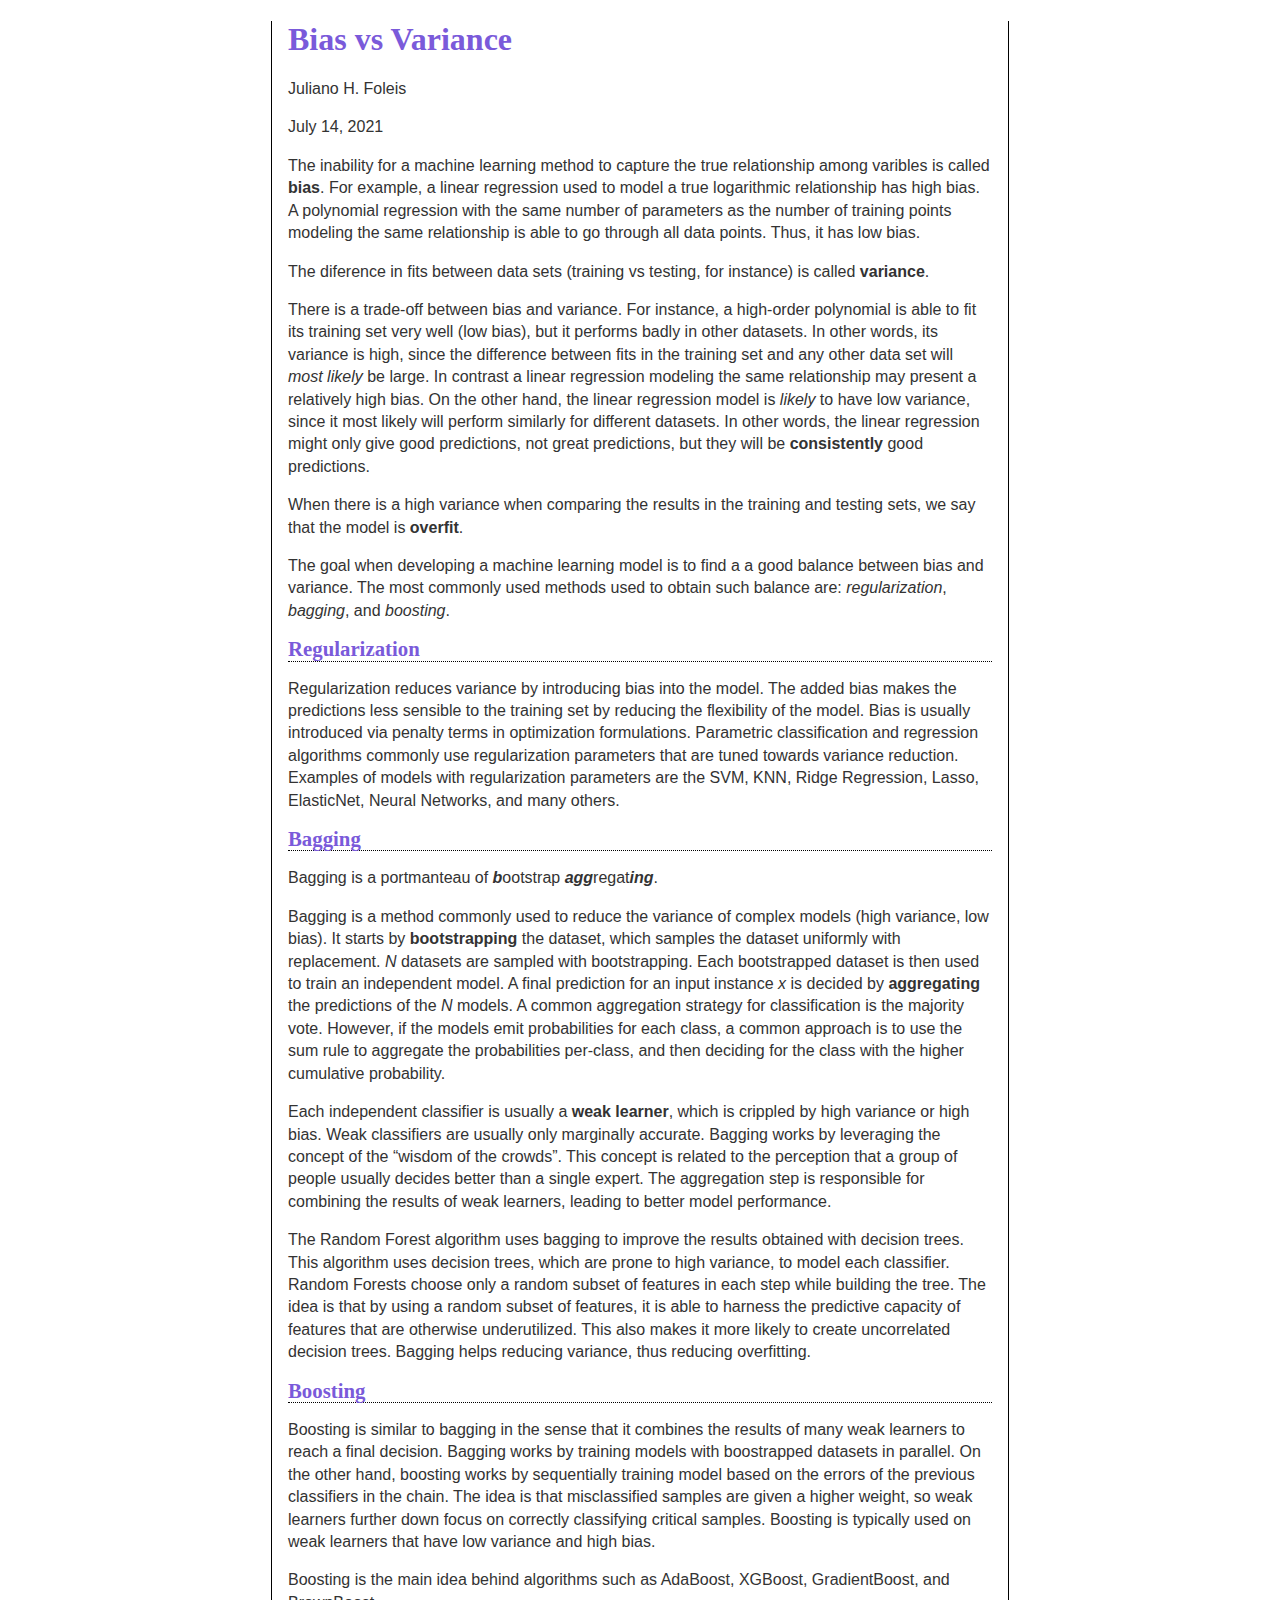
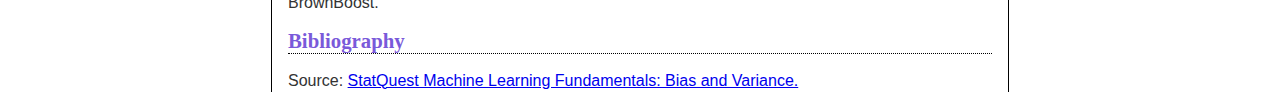
<file: html/bias_variance.html>
<!DOCTYPE html>
<html xmlns="http://www.w3.org/1999/xhtml" lang="" xml:lang="">
<head>
  <meta charset="utf-8" />
  <meta name="generator" content="pandoc" />
  <meta name="viewport" content="width=device-width, initial-scale=1.0, user-scalable=yes" />
  <meta name="author" content="Juliano H. Foleis" />
  <meta name="dcterms.date" content="2021-07-14" />
  <title>Bias vs Variance</title>
  <style type="text/css">
      code{white-space: pre-wrap;}
      span.smallcaps{font-variant: small-caps;}
      span.underline{text-decoration: underline;}
      div.column{display: inline-block; vertical-align: top; width: 50%;}
  </style>
  <link rel="stylesheet" href="pandoc.css" />
</head>
<body>
<header id="title-block-header">
<h1 class="title">Bias vs Variance</h1>
<p class="author">Juliano H. Foleis</p>
<p class="date">July 14, 2021</p>
</header>
<p>The inability for a machine learning method to capture the true relationship among varibles is called <strong>bias</strong>. For example, a linear regression used to model a true logarithmic relationship has high bias. A polynomial regression with the same number of parameters as the number of training points modeling the same relationship is able to go through all data points. Thus, it has low bias.</p>
<p>The diference in fits between data sets (training vs testing, for instance) is called <strong>variance</strong>.</p>
<p>There is a trade-off between bias and variance. For instance, a high-order polynomial is able to fit its training set very well (low bias), but it performs badly in other datasets. In other words, its variance is high, since the difference between fits in the training set and any other data set will <em>most likely</em> be large. In contrast a linear regression modeling the same relationship may present a relatively high bias. On the other hand, the linear regression model is <em>likely</em> to have low variance, since it most likely will perform similarly for different datasets. In other words, the linear regression might only give good predictions, not great predictions, but they will be <strong>consistently</strong> good predictions.</p>
<p>When there is a high variance when comparing the results in the training and testing sets, we say that the model is <strong>overfit</strong>.</p>
<p>The goal when developing a machine learning model is to find a a good balance between bias and variance. The most commonly used methods used to obtain such balance are: <em>regularization</em>, <em>bagging</em>, and <em>boosting</em>.</p>
<h1 id="regularization">Regularization</h1>
<p>Regularization reduces variance by introducing bias into the model. The added bias makes the predictions less sensible to the training set by reducing the flexibility of the model. Bias is usually introduced via penalty terms in optimization formulations. Parametric classification and regression algorithms commonly use regularization parameters that are tuned towards variance reduction. Examples of models with regularization parameters are the SVM, KNN, Ridge Regression, Lasso, ElasticNet, Neural Networks, and many others.</p>
<h1 id="bagging">Bagging</h1>
<p>Bagging is a portmanteau of <strong><em>b</em></strong>ootstrap <strong><em>agg</em></strong>regat<strong><em>ing</em></strong>.</p>
<p>Bagging is a method commonly used to reduce the variance of complex models (high variance, low bias). It starts by <strong>bootstrapping</strong> the dataset, which samples the dataset uniformly with replacement. <em>N</em> datasets are sampled with bootstrapping. Each bootstrapped dataset is then used to train an independent model. A final prediction for an input instance <em>x</em> is decided by <strong>aggregating</strong> the predictions of the <span class="math inline"><em>N</em></span> models. A common aggregation strategy for classification is the majority vote. However, if the models emit probabilities for each class, a common approach is to use the sum rule to aggregate the probabilities per-class, and then deciding for the class with the higher cumulative probability.</p>
<p>Each independent classifier is usually a <strong>weak learner</strong>, which is crippled by high variance or high bias. Weak classifiers are usually only marginally accurate. Bagging works by leveraging the concept of the “wisdom of the crowds”. This concept is related to the perception that a group of people usually decides better than a single expert. The aggregation step is responsible for combining the results of weak learners, leading to better model performance.</p>
<p>The Random Forest algorithm uses bagging to improve the results obtained with decision trees. This algorithm uses decision trees, which are prone to high variance, to model each classifier. Random Forests choose only a random subset of features in each step while building the tree. The idea is that by using a random subset of features, it is able to harness the predictive capacity of features that are otherwise underutilized. This also makes it more likely to create uncorrelated decision trees. Bagging helps reducing variance, thus reducing overfitting.</p>
<h1 id="boosting">Boosting</h1>
<p>Boosting is similar to bagging in the sense that it combines the results of many weak learners to reach a final decision. Bagging works by training models with boostrapped datasets in parallel. On the other hand, boosting works by sequentially training model based on the errors of the previous classifiers in the chain. The idea is that misclassified samples are given a higher weight, so weak learners further down focus on correctly classifying critical samples. Boosting is typically used on weak learners that have low variance and high bias.</p>
<p>Boosting is the main idea behind algorithms such as AdaBoost, XGBoost, GradientBoost, and BrownBoost.</p>
<h1 id="bibliography">Bibliography</h1>
<p>Source: <a href="https://www.youtube.com/watch?v=EuBBz3bI-aA">StatQuest Machine Learning Fundamentals: Bias and Variance.</a></p>
</body>
</html>
</file>
<file: html/pandoc.css>
body {
    margin: auto;
    padding-right: 1em;
    padding-left: 1em;
    max-width: 44em; 
    border-left: 1px solid black;
    border-right: 1px solid black;
    color: black;
    font-family: Verdana, sans-serif;
    font-size: 100%;
    line-height: 140%;
    color: #333; 
}
pre {
    border: 1px dotted gray;
    background-color: #ececec;
    color: #1111111;
    padding: 0.5em;
}
code {
    font-family: monospace;
}
h1 a, h2 a, h3 a, h4 a, h5 a { 
    text-decoration: none;
    color: #7a5ada; 
}
h1, h2, h3, h4, h5 { font-family: verdana;
                     font-weight: bold;
                     border-bottom: 1px dotted black;
                     color: #7a5ada; }
h1 {
        font-size: 130%;
}

h2 {
        font-size: 110%;
}

h3 {
        font-size: 95%;
}

h4 {
        font-size: 90%;
        font-style: italic;
}

h5 {
        font-size: 90%;
        font-style: italic;
}

h1.title {
        font-size: 200%;
        font-weight: bold;
        padding-top: 0.2em;
        padding-bottom: 0.2em;
        text-align: left;
        border: none;
}

dt code {
        font-weight: bold;
}
dd p {
        margin-top: 0;
}

#footer {
        padding-top: 1em;
        font-size: 70%;
        color: gray;
        text-align: center;
        }

img {
        display: block;
        margin-left: auto;
        margin-right: auto;
}

figcaption {
        text-align: center;
}
</file>
